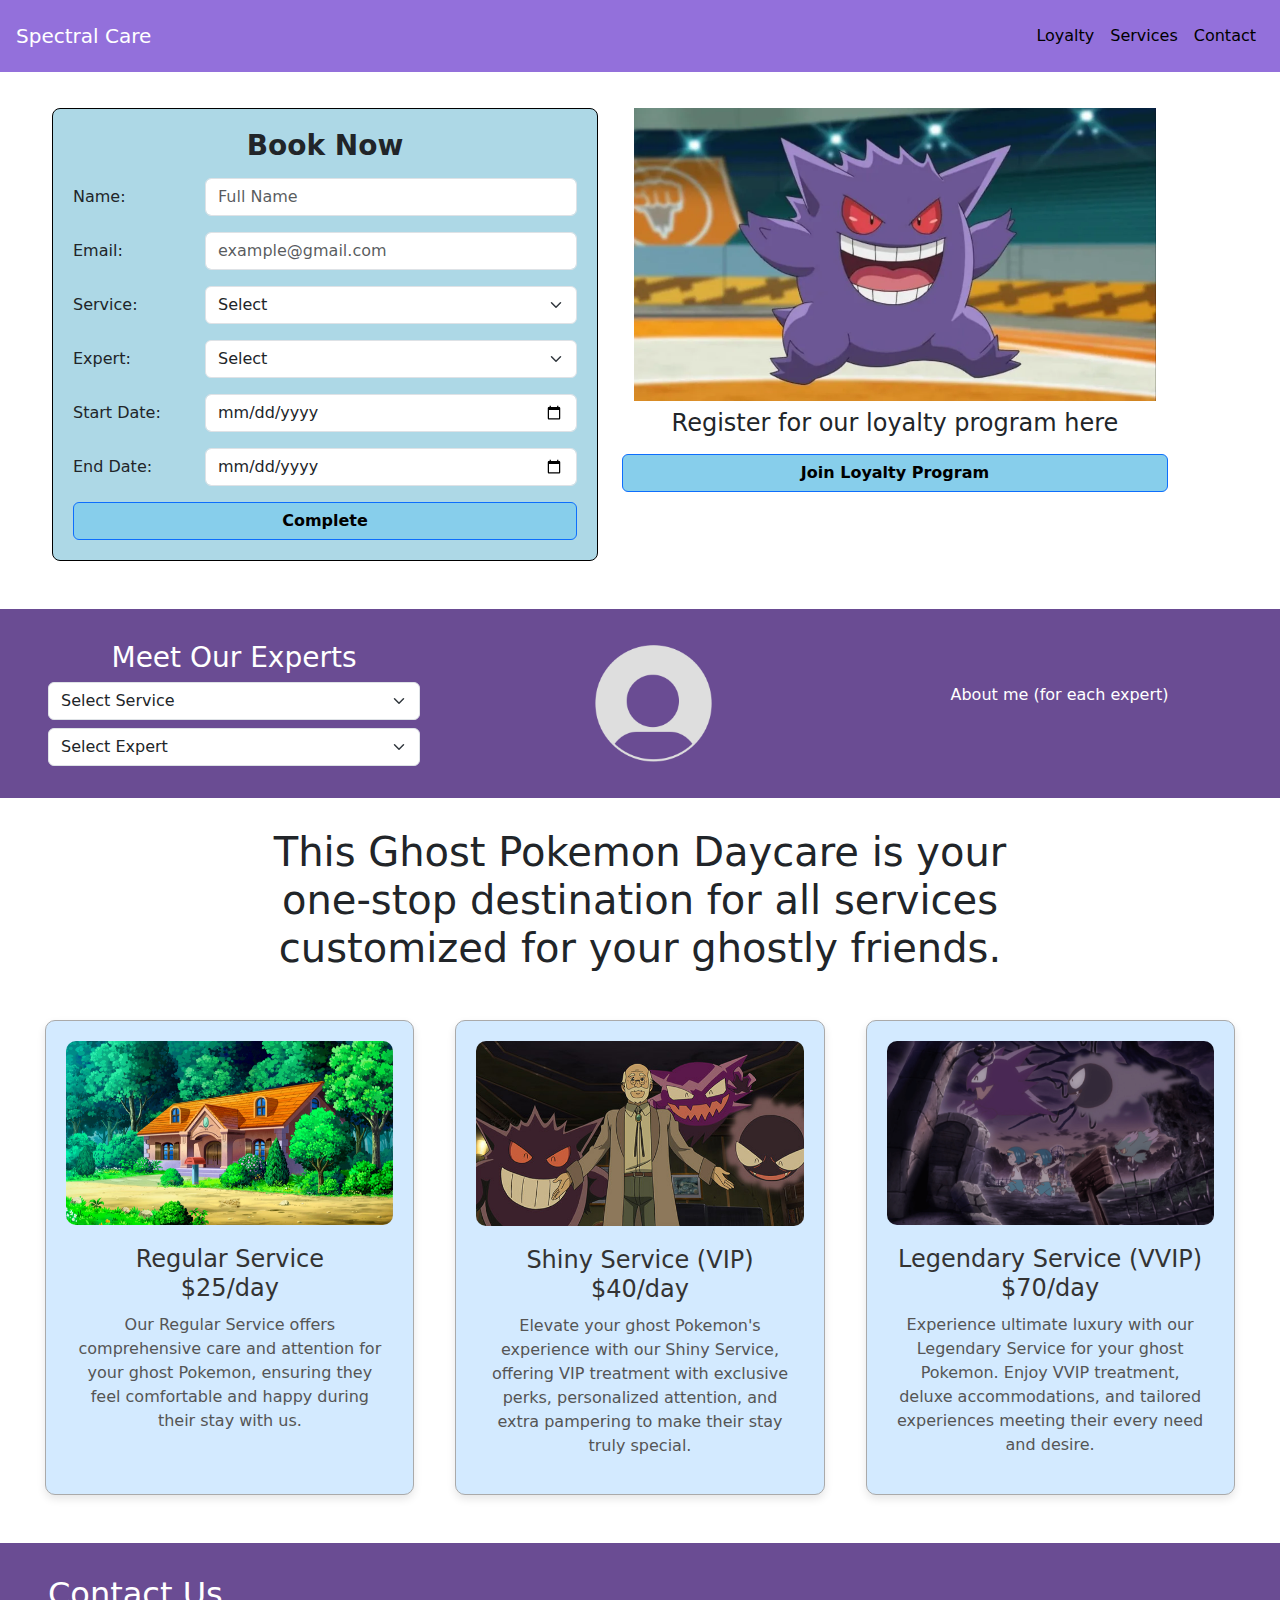
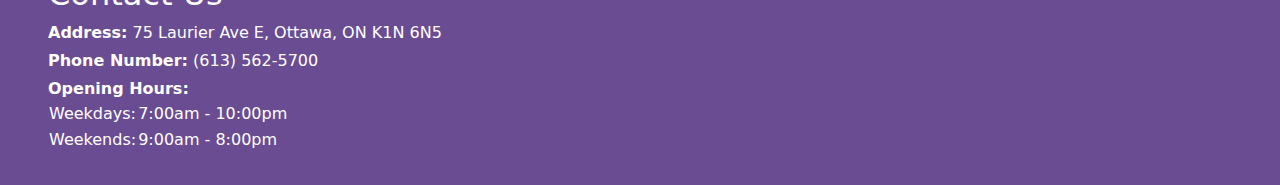
<file: index.html>
<!DOCTYPE html>
<html lang="en">
<head>
    <title>Spectral Care</title>
    <meta charset="utf-8">
    <meta name="viewport" content="width=device-width, initial-scale=1">
    <link href="https://cdn.jsdelivr.net/npm/bootstrap@5.3.3/dist/css/bootstrap.min.css" rel="stylesheet">
    <script src="https://cdn.jsdelivr.net/npm/bootstrap@5.3.3/dist/js/bootstrap.bundle.min.js"></script>
    <link href="styles.css" rel="stylesheet">

    <style>
        .loyalty-section {
            padding: 2rem 0;
            color: #6a4c93;
        }
        /* Additional CSS to move content down */
        body {
            padding-top: 60px; /* Adjust according to your navbar height */
        }
    </style>

</head>
<body>

    <!-- Navbar Container -->
    <div id="navbar"></div>
    <script>
        fetch('navbar.html')
            .then(response => response.text())
            .then(data => document.getElementById('navbar').innerHTML = data);
    </script>

    <div class="container mt-5">
        <div class="row">
            <div class="col-md-6 first-column">
                <form class="book-now-form">
                    <h3 class="text-center book-now">Book Now</h3>
                    <div class="row mb-3">
                        <label for="name" class="col-sm-3 col-form-label">Name:</label>
                        <div class="col-sm-9">
                            <input type="text" class="form-control" id="name" placeholder="Full Name">
                        </div>
                    </div>
                    <div class="row mb-3">
                        <label for="email" class="col-sm-3 col-form-label">Email:</label>
                        <div class="col-sm-9">
                            <input type="email" class="form-control" id="email" placeholder="example@gmail.com">
                        </div>
                    </div>
                    <div class="row mb-3">
                        <label for="service" class="col-sm-3 col-form-label">Service:</label>
                        <div class="col-sm-9">
                            <select class="form-select" id="service">
                                <option>Select</option>
                                <option value="Regular">Regular</option>
                                <option value="Shiny">Shiny</option>
                                <option value="Legendary">Legendary</option>
                            </select>
                        </div>
                    </div>
                    <div class="row mb-3">
                        <label for="expert" class="col-sm-3 col-form-label">Expert:</label>
                        <div class="col-sm-9">
                            <select class="form-select" id="expert">
                                <option>Select</option>
                            </select>
                        </div>
                    </div>
                    <div class="row mb-3">
                        <label for="start-date" class="col-sm-3 col-form-label">Start Date:</label>
                        <div class="col-sm-9">
                            <input type="date" class="form-control" id="start-date">
                        </div>
                    </div>
                    <div class="row mb-3">
                        <label for="end-date" class="col-sm-3 col-form-label">End Date:</label>
                        <div class="col-sm-9">
                            <input type="date" class="form-control" id="end-date">
                        </div>
                    </div>
                    <button type="submit" class="btn btn-primary w-100">Complete</button>
                </form>
            </div>
            <div class="col-md-6 third-column">
                <div class="text-center flex-grow-1 center">
                    <img src="images/gengar-jumping.png" alt="col2 Image" class="col2-image">
                </div>
                <div class="second-column-container text-center">
                    <h4 class="loyalty-title text-center">Register for our loyalty program here</h4>
                    <a href="loyalty.html" class="btn btn-primary w-100">Join Loyalty Program</a>
                </div>
            </div>
        </div>
    </div>

    <!--EXPERT SECTION-->
    <div class="container-fluid mt-5 experts-section">
        <div class="row">
            <div class="col-12 d-flex justify-content-between align-items-center">
                <div class="text-center flex-grow-1">
                    <h3>Meet Our Experts</h3>
                    <select class="form-select mb-2" id="service-experts">
                        <option>Select Service</option>
                        <option value="service1">Regular Service</option>
                        <option value="service2">Shiny Service</option>
                        <option value="service3">Legendary Service</option>
                    </select>
                    <select class="form-select" id="expert-experts">
                        <option>Select Expert</option>
                    </select>
                </div>
                <div class="text-center flex-grow-1">
                    <img src="images/blank-pfp.png" alt="Expert Image" class="expert-image">
                </div>
                <div class="text-center flex-grow-1">
                    <p>About me (for each expert)</p>
                </div>
            </div>
        </div>
    </div>

    <script src="book-now-script.js"></script> <!-- Link to the external JS file -->

    <script>
        const expertsByService = {
            Regular: ['Regular Expert 1', 'Regular Expert 2', 'Regular Expert 3'],
            Shiny: ['Shiny Expert 1', 'Shiny Expert 2', 'Shiny Expert 3'],
            Legendary: ['Legendary Expert 1', 'Legendary Expert 2', 'Legendary Expert 3'],
            service1: ['Regular Service Expert 1', 'Regular Service Expert 2', 'Regular Service Expert 3'],
            service2: ['Shiny Service Expert 1', 'Shiny Service Expert 2', 'Shiny Service Expert 3'],
            service3: ['Legendary Service Expert 1', 'Legendary Service Expert 2', 'Legendary Service Expert 3'],
        };

        document.getElementById('service').addEventListener('change', function() {
            const service = this.value;
            const expertSelect = document.getElementById('expert');
            updateExperts(expertSelect, expertsByService[service]);
        });

        document.getElementById('service-experts').addEventListener('change', function() {
            const service = this.value;
            const expertSelect = document.getElementById('expert-experts');
            updateExperts(expertSelect, expertsByService[service]);
        });

        function updateExperts(expertSelect, experts) {
            expertSelect.innerHTML = '<option>Select</option>';
            if (experts) {
                experts.forEach(expert => {
                    const option = document.createElement('option');
                    option.textContent = expert;
                    expertSelect.appendChild(option);
                });
            }
        }

        document.getElementById('loyalty-button').addEventListener('click', function() {
            window.location.href = '/loyalty';
        });
    </script>

    <!--SERVICES-->

    <div id = "service-start"></div>

    <h1 class = "services-title text-center">This Ghost Pokemon Daycare is your one-stop destination for all services customized for your ghostly friends.</h1>
    <div class="container-fluid mt-5 service-container">
        <div class="service-card">
            <img src="images/unova-daycare.png" alt="Regular Service">
            <h2>Regular Service<br>$25/day</h2>
            <p>Our Regular Service offers comprehensive care and attention for your ghost Pokemon, ensuring they feel comfortable and happy during their stay with us.</p>
        </div>
        <div class="service-card">
            <img src="images/ghost-house.jpg" alt="Shiny Service">
            <h2>Shiny Service (VIP)<br>$40/day</h2>
            <p>Elevate your ghost Pokemon's experience with our Shiny Service, offering VIP treatment with exclusive perks, personalized attention, and extra pampering to make their stay truly special.</p>
        </div>
        <div class="service-card">
            <img src="images/ghost-castle.png" alt="Legendary Service">
            <h2>Legendary Service (VVIP)<br>$70/day</h2>
            <p>Experience ultimate luxury with our Legendary Service for your ghost Pokemon. Enjoy VVIP treatment, deluxe accommodations, and tailored experiences meeting their every need and desire.</p>
        </div>
    </div>

    <div class="container-fluid mt-5 contact-section">
        <div class="row">
            <div class="col">
                <h2>Contact Us</h2>
                <div class = "contact-info"><strong>Address:</strong> 75 Laurier Ave E, Ottawa, ON K1N 6N5</div>
                <div class = "contact-info"><strong>Phone Number:</strong> (613) 562-5700</div>
                <div><strong>Opening Hours:</strong></div>
                <table>
                    <tr>
                        <td>Weekdays:</td>
                        <td>7:00am - 10:00pm</td>
                    </tr>
                    <tr>
                        <td>Weekends:</td>
                        <td>9:00am - 8:00pm</td>
                    </tr>
                </table>
            </div>
        </div>
        <div id = "contact-start"></div>
    </div>
</body>
</html>
</file>
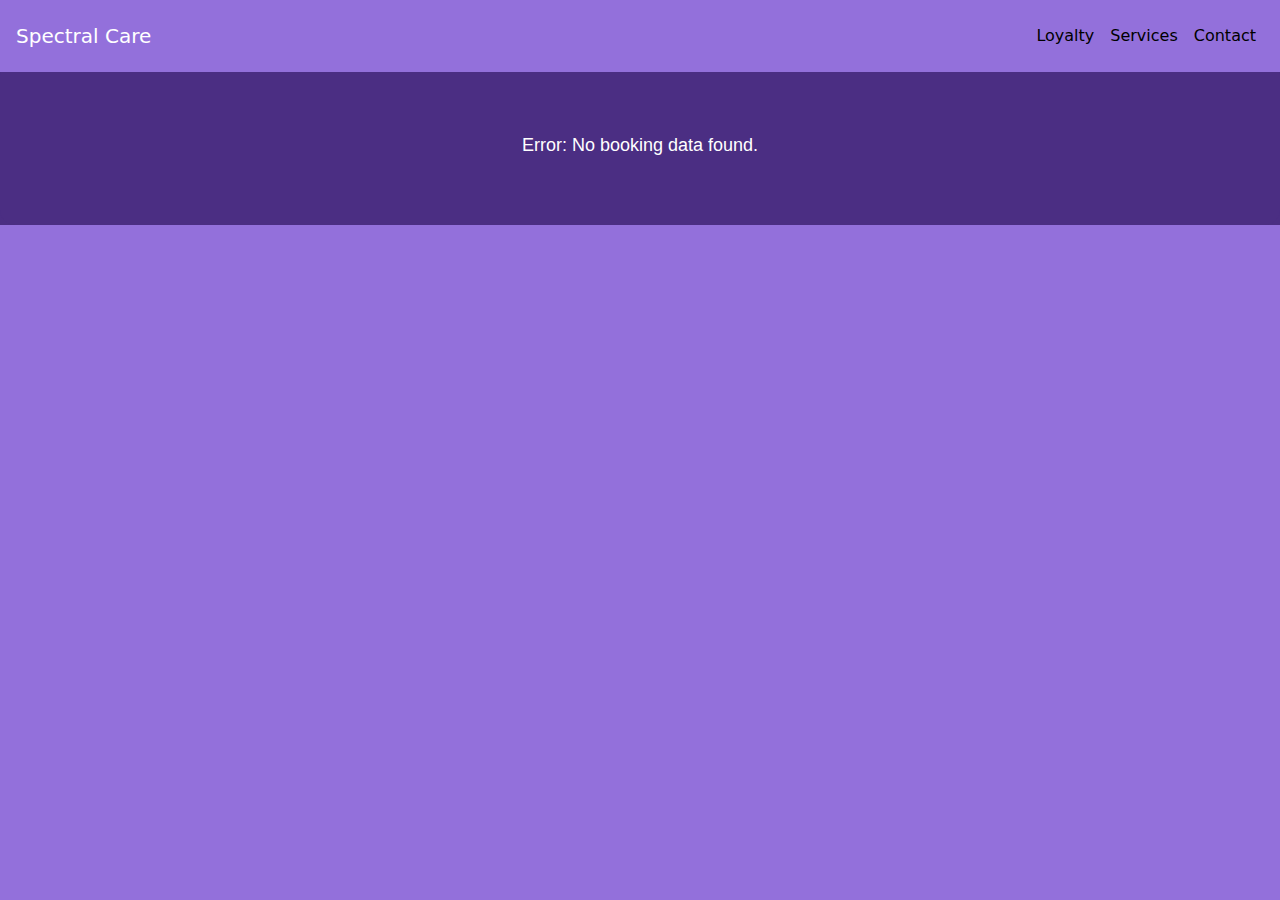
<file: booking-confirmation.html>
<!DOCTYPE html>
<html lang="en">
<head>
    <meta charset="UTF-8">
    <meta name="viewport" content="width=device-width, initial-scale=1.0">
    <title>Booking Confirmation</title>
    <link href="https://cdn.jsdelivr.net/npm/bootstrap@5.3.3/dist/css/bootstrap.min.css" rel="stylesheet">
    <link href="styles.css" rel="stylesheet">

    <style>
        /* Additional CSS to move content down */
        body {
            padding-top: 60px; /* Adjust according to your navbar height */
        }

    </style>
</head>
<body class="dashboard-bg">
    <div id="navbar"></div>
    <script>
        fetch('navbar.html')
            .then(response => response.text())
            .then(data => document.getElementById('navbar').innerHTML = data);
    </script>
    <div class="booking-confirmation-container">
        <div class="booking-confirmation">
            <h1>Booking Confirmation</h1>
            <p id="name">Name: </p>
            <p id="email">Email: </p>
            <p id="service">Service: </p>
            <p id="expert">Expert: </p>
            <p id="start-date">Start Date: </p>
            <p id="end-date">End Date: </p>
            <p>Thank you for booking with us!</p>
        </div>
    </div>
    <script src="https://code.jquery.com/jquery-3.5.1.slim.min.js"></script>
    <script src="https://cdn.jsdelivr.net/npm/@popperjs/core@2.5.4/dist/umd/popper.min.js"></script>
    <script src="https://stackpath.bootstrapcdn.com/bootstrap/4.5.2/js/bootstrap.min.js"></script>
    <script>
        document.addEventListener('DOMContentLoaded', function() {
            const bookingData = JSON.parse(localStorage.getItem('bookingData'));
            
            if (bookingData) {
                document.getElementById('name').textContent = `Name: ${bookingData.name}`;
                document.getElementById('email').textContent = `Email: ${bookingData.email}`;
                document.getElementById('service').textContent = `Service: ${bookingData.service}`;
                document.getElementById('expert').textContent = `Expert: ${bookingData.expert}`;
                document.getElementById('start-date').textContent = `Start Date: ${bookingData.startDate}`;
                document.getElementById('end-date').textContent = `End Date: ${bookingData.endDate}`;
            } else {
                document.querySelector('.booking-confirmation').innerHTML = '<p>Error: No booking data found.</p>';
            }
        });
    </script>
</body>
</html>
</file>
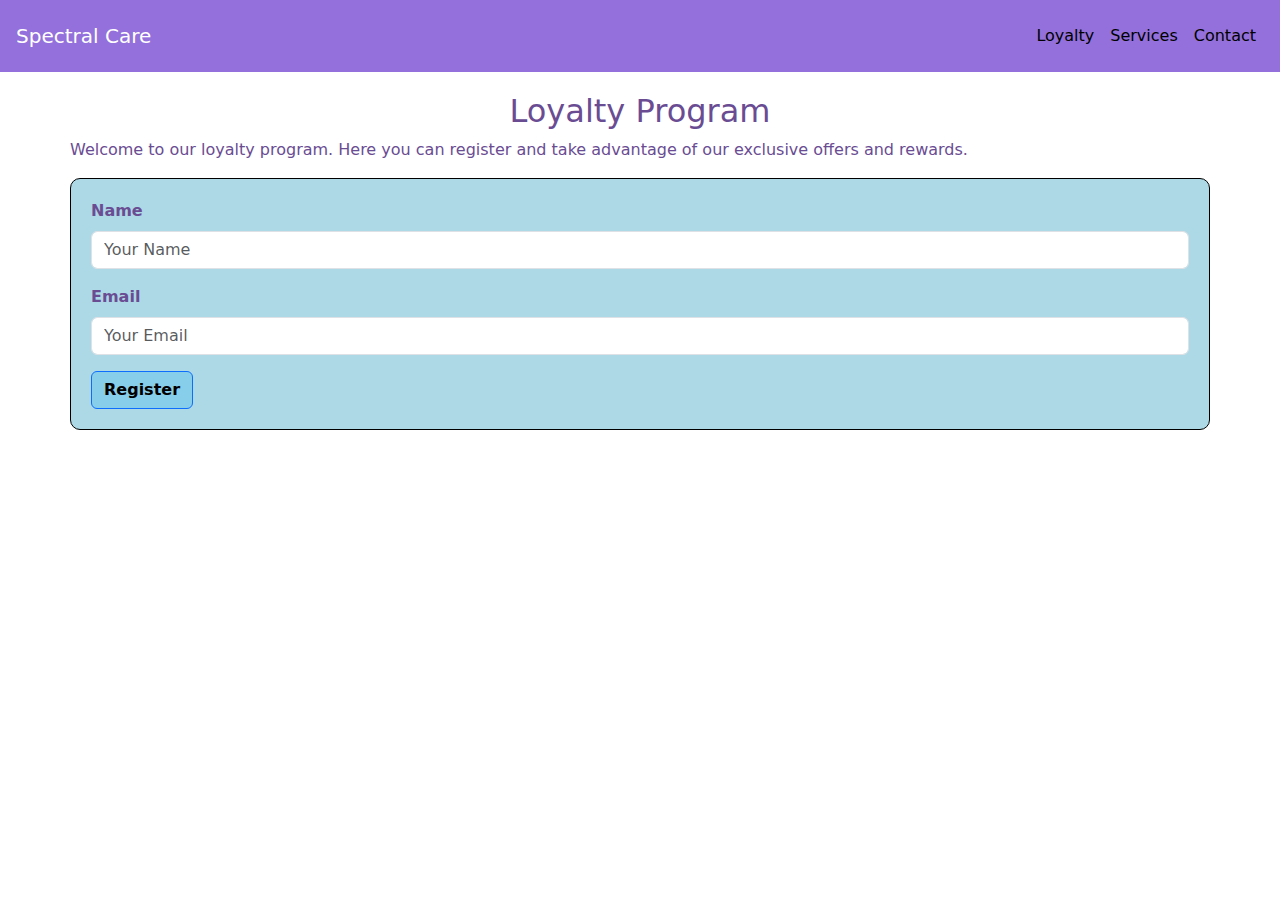
<file: loyalty.html>
<!DOCTYPE html>
<html lang="en">

<head>
    <title>Loyalty Program - Spectral Care</title>
    <meta charset="utf-8">
    <meta name="viewport" content="width=device-width, initial-scale=1">
    <link href="https://cdn.jsdelivr.net/npm/bootstrap@5.3.3/dist/css/bootstrap.min.css" rel="stylesheet">
    <script src="https://cdn.jsdelivr.net/npm/bootstrap@5.3.3/dist/js/bootstrap.bundle.min.js"></script>
    <link href="styles.css" rel="stylesheet">
    <style>
        .loyalty-section {
            padding: 2rem 0;
            color: #6a4c93;
        }
        /* Additional CSS to move content down */
        body {
            padding-top: 60px; /* Adjust according to your navbar height */
        }
    </style>
</head>

<body>

    <!-- Navbar Container -->
    <div id="navbar"></div>
    <script>
        fetch('navbar.html')
            .then(response => response.text())
            .then(data => document.getElementById('navbar').innerHTML = data);
    </script>

    <div class="container loyalty-section">
        <h2 class="text-center">Loyalty Program</h2>
        <p>Welcome to our loyalty program. Here you can register and take advantage of our exclusive offers and rewards.</p>
        <!-- Add more content about the loyalty program here -->
        <form class="loyalty-container">
            <!-- Add form fields for loyalty program registration -->
            <div class="mb-3">
                <label for="loyalty-name" class="form-label">Name</label>
                <input type="text" class="form-control" id="loyalty-name" placeholder="Your Name">
            </div>
            <div class="mb-3">
                <label for="loyalty-email" class="form-label">Email</label>
                <input type="email" class="form-control" id="loyalty-email" placeholder="Your Email">
            </div>
            <button type="submit" class="btn btn-primary">Register</button>
        </form>
    </div>

    <script src="loyalty-script.js"></script> <!-- Link to the external JS file -->
</body>

</html>
</file>
<file: styles.css>
.dashboard-bg {
  background-color: #9370DB;
}

.navbar {
  margin-top: 0;
  margin-bottom: 0;
  padding-top: 0;
  padding-bottom: 0;
}

.title {
  padding-left: 100px;
}

.btn-nav {
  color: black;
  border-top-left-radius: 8px;
  border-top-right-radius: 8px;
  border-bottom-left-radius: 8px;
  border-bottom-right-radius: 8px;
}

.btn-nav:hover {
  background-color: #DDA0DD;
}

form {
  background-color: #add8e6; /* Light blue background */
  padding: 20px;
  border: 1px solid black;
}

form h3 {
  text-align: center;
  font-weight: bold;
}

.form-label {
  font-weight: bold;
}

button[type="submit"] {
  background-color: #87ceeb; /* Light sky blue */
  color: black;
  font-weight: bold;
}

.first-column {
  margin-left: -30px; /* Adjust the value as needed */
}

.third-column {
  margin-right: 30px; /* Adjust the value as needed */
}

.book-now {
  margin-bottom: 15px;
}

.book-now-form {
  border-radius: 8px; /* Adjust the value as needed */
}

.experts-section {
  background-color: #6a4c93; /* Example background color */
  padding: 2rem 3rem;
  color: white;
}

.expert-image {
  max-width: 25%;
}

.center {
  display: block;
  margin-left: auto;
  margin-right: auto;
}

.col2-image {
  width: 95.5%;
}

.btn-primary {
  background-color: #87ceeb;
  color: black;
  font-weight: bold;
}

.btn-primary:hover {
  background-color: #00bfff;
}

.loyalty-title {
  padding: 0.5rem 0;
}

.service-container {
  display: flex;
  justify-content: space-around;
  width: 98%;
  max-width: 1420px;
}

.service-card {
  background-color: #d3eaff;
  border: 1px solid #aaa;
  border-radius: 10px;
  width: 30%;
  box-shadow: 0 4px 8px rgba(0, 0, 0, 0.1);
  text-align: center;
  padding: 20px;
  box-sizing: border-box;
  transition: transform 0.3s ease; /* Add this line */
}

.service-card:hover {
  transform: scale(1.05); /* Add this line */
}

.service-card img {
  width: 100%;
  border-top-left-radius: 10px;
  border-top-right-radius: 10px;
  border-bottom-left-radius: 10px;
  border-bottom-right-radius: 10px;
}

.service-card h2 {
  font-size: 1.5em;
  color: #333;
  margin-top: 20px;
}

.service-card p {
  font-size: 1em;
  color: #555;
  padding: 0 10px;
  margin-top: 10px;
}

.loyalty-container {
  border-top-left-radius: 10px;
  border-top-right-radius: 10px;
  border-bottom-left-radius: 10px;
  border-bottom-right-radius: 10px;
}

.contact-section {
  background-color: #6a4c93; /* Example background color */
  padding: 2rem 3rem;
  color: white;
}

.contact-info {
  margin-bottom: 4px;
}

.services-title {
  margin-top: 30px;
  padding: 0 16rem;
}

.booking-confirmation {
  background-color: #4B2E83;
  color: white;
  padding: 50px;
  text-align: center;
  border-radius: 15px;
  font-family: 'Arial', sans-serif;
}

.booking-confirmation h1 {
  font-size: 36px;
  font-weight: bold;
}

.booking-confirmation p {
  font-size: 18px;
  margin-top: 12px;
  padding-top: 10px;
}

.booking-confirmation-container {
  background-color: #4B2E83;
}
</file>
